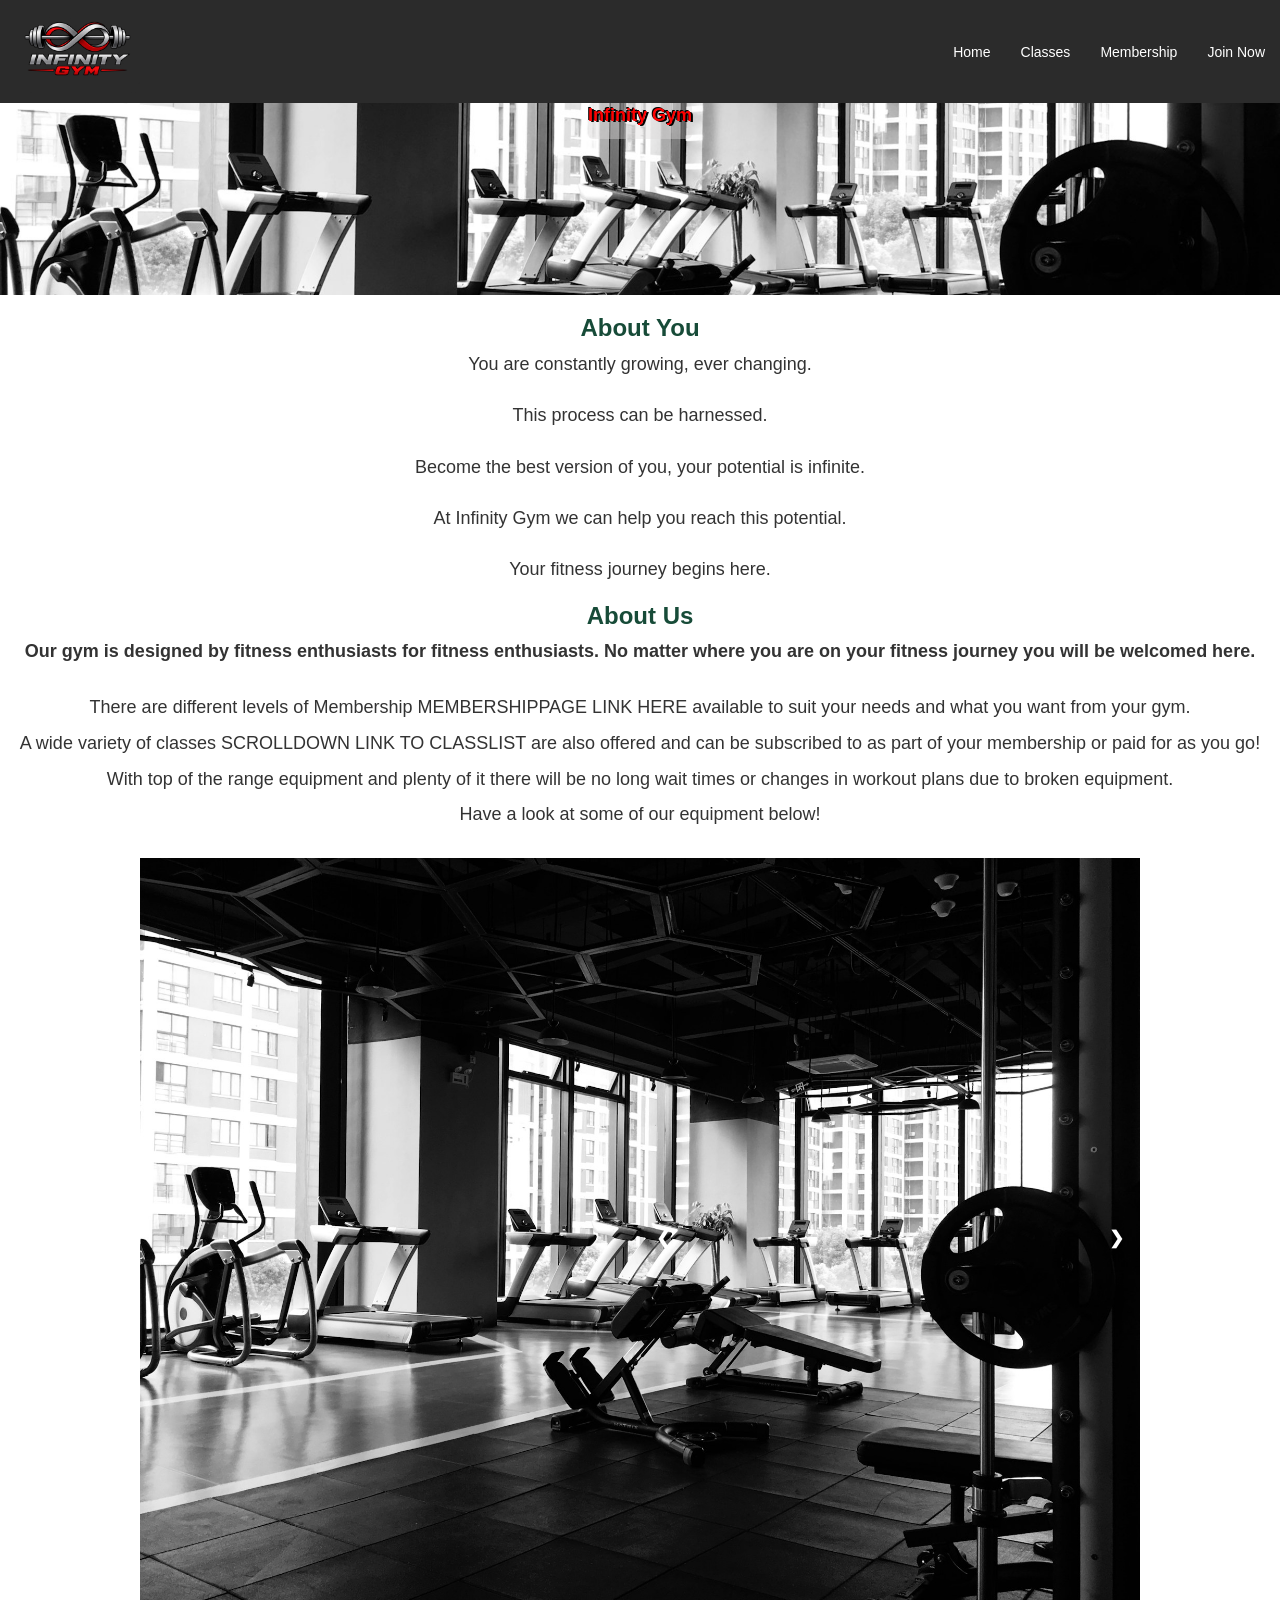
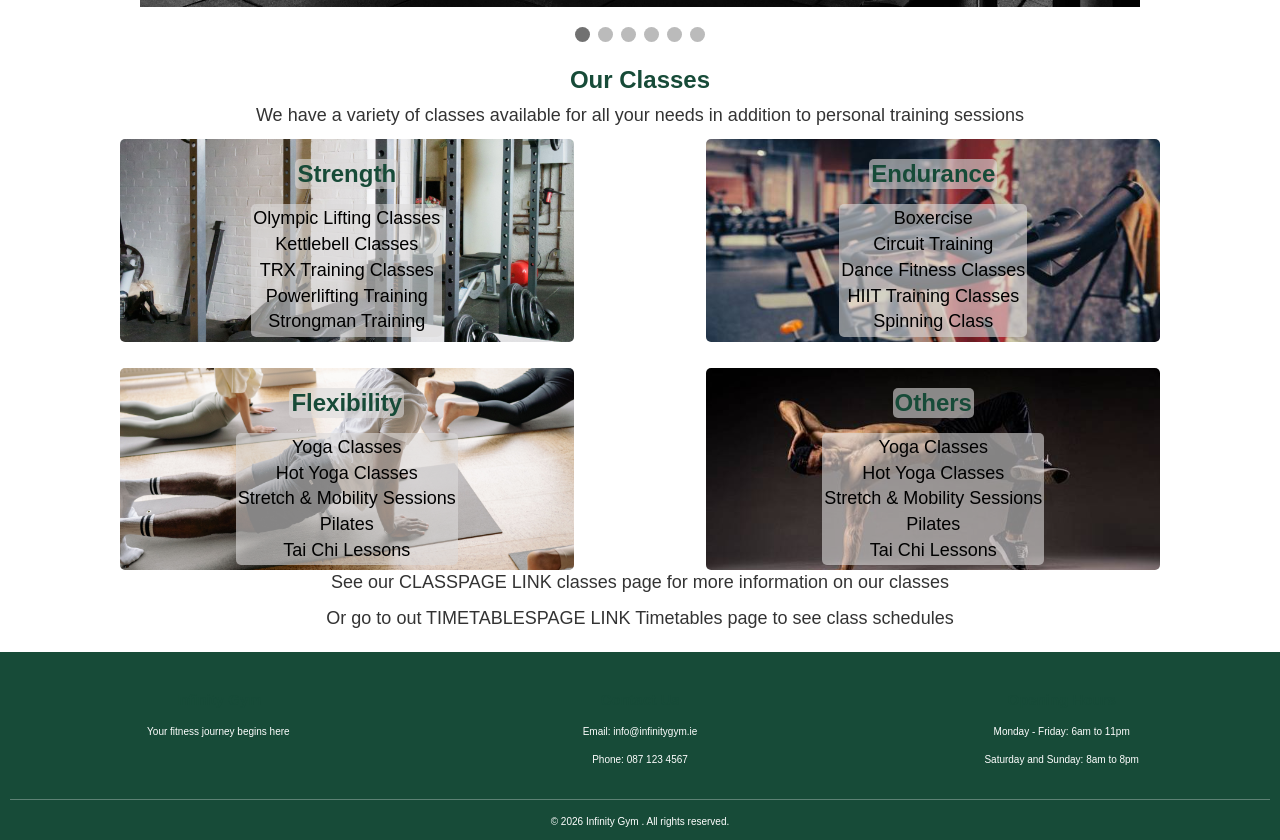
<file: index.html>
<!doctype html>
<html lang="en">
  <head>
    <meta charset="UTF-8" />
    <meta name="viewport" content="width=device-width, initial-scale=1.0" />
    <link
      rel="stylesheet"
      href="https://maxcdn.bootstrapcdn.com/bootstrap/3.4.1/css/bootstrap.min.css"
    />
    <!-- //Disabled for now as it is stopping the image carousel from displaying -->
    <!-- properly. Will troubleshoot -->
    <link rel="stylesheet" href="css/index.css" />
    <link rel="stylesheet" href="css/styles.css" />
    <title>Document</title>
  </head>
  <body>
    <header>
      <a href="index.html">
        <img src="Images/logo.png" alt="Infinity Gym Logo" class="logo" />
        <!-- Logo generated using ChatGPT -->
      </a>
      <nav class="banner">
        <a href="index.html">Home</a>
        <a href="classes.html">Classes</a>
        <a href="memberships.html">Membership</a>
        <a href="booking.html">Join Now</a>
      </nav>
    </header>
    <div id="heroBanner">
      <div id="heroText">
        <p>Infinity Gym</p>
      </div>
    </div>
    <div id="aboutYou">
      <h3>About You</h3>
      <p>
        You are constantly growing, ever changing.
        <br />
        <br />
        This process can be harnessed.
        <br />
        <br />
        Become the best version of you, your potential is infinite.
        <br />
        <br />
        At Infinity Gym we can help you reach this potential. <br />
        <br />
        Your fitness journey begins here.
      </p>
    </div>
    <div id="aboutUs">
      <h3>About Us</h3>
      <p>
        <strong>
          Our gym is designed by fitness enthusiasts for fitness enthusiasts. No
          matter where you are on your fitness journey you will be welcomed
          here.</strong
        >
      </p>
      <br />
      <p>
        There are different levels of Membership MEMBERSHIPPAGE LINK HERE
        available to suit your needs and what you want from your gym.
      </p>
      <p>
        A wide variety of classes SCROLLDOWN LINK TO CLASSLIST are also offered
        and can be subscribed to as part of your membership or paid for as you
        go!
      </p>
      <p>
        With top of the range equipment and plenty of it there will be no long
        wait times or changes in workout plans due to broken equipment.
      </p>
      <p>Have a look at some of our equipment below!</p>
      <br />

      <!-- Slideshow container -->
      <div class="slideshow-container">
        <!-- Full-width images with number and caption text -->
        <div class="mySlides slideFade">
          <!-- <div class="numberText">1 / 6</div> -->
          <img
            src="./Images/gym.jpg"
            alt="A wide shot of a gym floor with equipment"
            style="width: 100%"
          />
          <!-- <div class="text">Caption Text</div> -->
        </div>

        <div class="mySlides slideFade">
          <!-- <div class="numberText">2 / 6</div> -->
          <img
            src="./Images/dumbells.jpg"
            alt="An image of a dumbell rack"
            style="width: 100%"
          />
          <!-- <div class="text">Caption Two</div> -->
        </div>

        <div class="mySlides slideFade">
          <!-- <div class="numberText">3 / 6</div> -->
          <img
            src="./Images/machines1.jpg"
            alt="A variety of gym machine equipment"
            style="width: 100%"
          />
          <!-- <div class="text">Caption Three</div> -->
        </div>

        <div class="mySlides slideFade">
          <!-- <div class="numberText">4 / 6</div> -->
          <img
            src="./Images/machines2.jpg"
            alt="A variety of gym machine equipment"
            style="width: 100%"
          />
          <!-- <div class="text">Caption Three</div> -->
        </div>

        <div class="mySlides slideFade">
          <!-- <div class="numberText">5 / 6</div> -->
          <img
            src="./Images/machines3.jpg"
            alt="A variety of gym machine equipment"
            style="width: 100%"
          />
          <!-- <div class="text">Caption Three</div> -->
        </div>

        <div class="mySlides slideFade">
          <!-- <div class="numberText">6 / 6</div> -->
          <img
            src="./Images/medicineball.jpg"
            alt="A rack of kettlebells and medicine balls"
            style="width: 100%"
          />
          <!-- <div class="text">Caption Three</div> -->
        </div>
        <!-- 
        <div id="mySlides slideFade">
          <div class="numberText">3 / 3</div>
          <img src="./Images/machines1.jpg" style="width: 100%" />
          <div class="text">Caption Three</div>
        </div>  To add more to carousel if needed just copy and paste this template (add more to dots/circles if so)-->

        <!-- Next and previous buttons -->
        <a class="prev" onclick="plusSlides(-1)">&#10094;</a>
        <a class="next" onclick="plusSlides(1)">&#10095;</a>
      </div>
      <br />

      <!-- The dots/circles -->
      <div style="text-align: center">
        <span class="slidesDot" onclick="currentSlide(1)"></span>
        <span class="slidesDot" onclick="currentSlide(2)"></span>
        <span class="slidesDot" onclick="currentSlide(3)"></span>
        <span class="slidesDot" onclick="currentSlide(4)"></span>
        <span class="slidesDot" onclick="currentSlide(5)"></span>
        <span class="slidesDot" onclick="currentSlide(6)"></span>
      </div>
    </div>
    <div id="ourClasses">
      <h3>Our Classes</h3>
      <p>
        We have a variety of classes available for all your needs in addition to
        personal training sessions
      </p>
      <div id="classesList">
        <div class="classListItem" id="strengthList">
          <h3 class="listTitle">Strength</h3>
          <ul>
            <li>Olympic Lifting Classes</li>
            <li>Kettlebell Classes</li>
            <li>TRX Training Classes</li>
            <li>Powerlifting Training</li>
            <li>Strongman Training</li>
          </ul>
        </div>

        <div class="classListItem" id="enduranceList">
          <h3 class="listTitle">Endurance</h3>
          <ul>
            <li>Boxercise</li>
            <li>Circuit Training</li>
            <li>Dance Fitness Classes</li>
            <li>HIIT Training Classes</li>
            <li>Spinning Class</li>
          </ul>
        </div>

        <div class="classListItem" id="flexibilityList">
          <h3 class="listTitle">Flexibility</h3>
          <ul>
            <li>Yoga Classes</li>
            <li>Hot Yoga Classes</li>
            <li>Stretch & Mobility Sessions</li>
            <li>Pilates</li>
            <li>Tai Chi Lessons</li>
          </ul>
        </div>

        <div class="classListItem" id="otherList">
          <h3 class="listTitle">Others</h3>
          <ul>
            <li>Yoga Classes</li>
            <li>Hot Yoga Classes</li>
            <li>Stretch & Mobility Sessions</li>
            <li>Pilates</li>
            <li>Tai Chi Lessons</li>
          </ul>
        </div>
      </div>
      <p>
        See our CLASSPAGE LINK classes page for more information on our classes
      </p>
      <p>
        Or go to out TIMETABLESPAGE LINK Timetables page to see class schedules
      </p>
    </div>
    <footer class="gym-footer">
      <div class="footer-content">
        <div class="footer-section">
          <h3>Infinity Gym</h3>
          <p>Your fitness journey begins here</p>
        </div>
        <div class="footer-section">
          <h3>Contact Us</h3>
          <p>Email: info@infinitygym.ie</p>
          <p>Phone: 087 123 4567</p>
        </div>
        <div class="footer-section">
          <h3>Opening Hours</h3>
          <p>Monday - Friday: 6am to 11pm</p>
          <p>Saturday and Sunday: 8am to 8pm</p>
        </div>
      </div>
      <div class="footer-bottom">
        <!-- code reference: https://www.w3schools.com/html/html_entities.asp -->
        <p>&copy; 2026 Infinity Gym . All rights reserved.</p>
      </div>
    </footer>
    <script src="js/index.js"></script>
  </body>
</html>
</file>
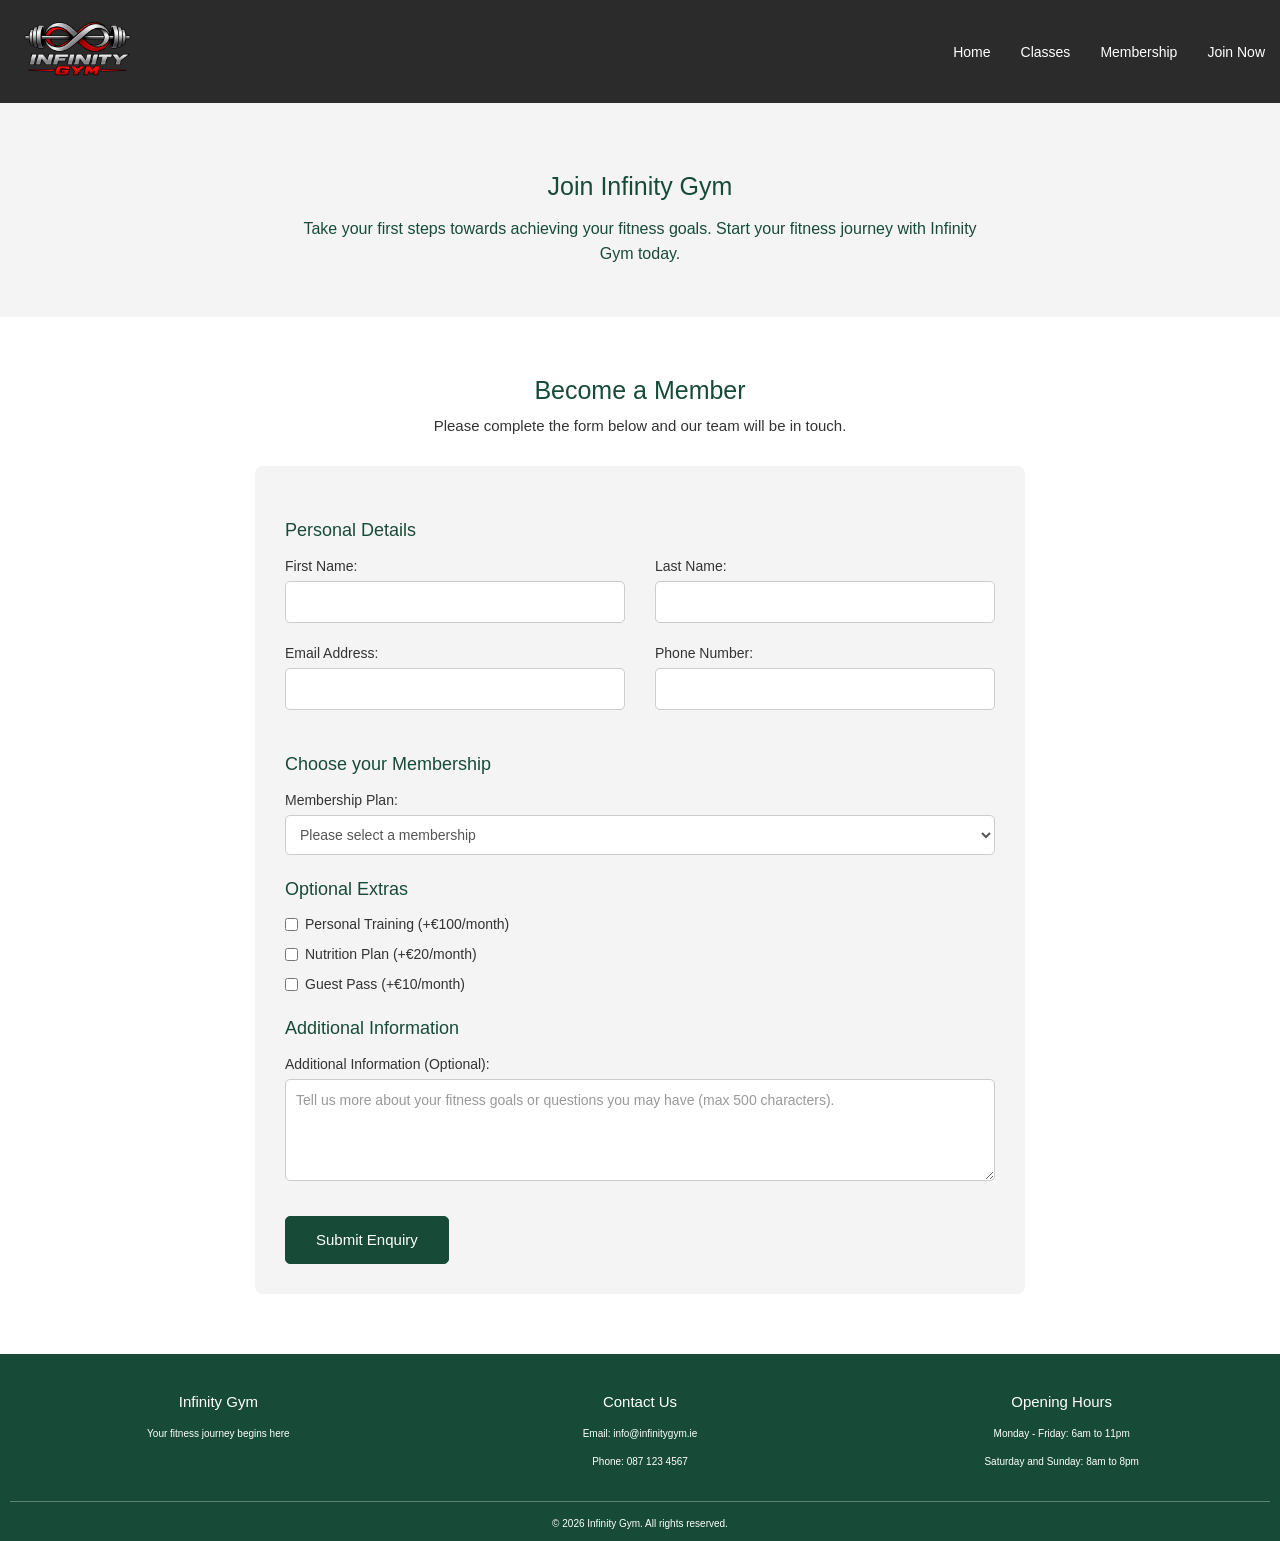
<file: booking.html>
<!DOCTYPE html>
<html lang="en">
	<head>
		<meta charset="UTF-8">
		<meta name="viewport" content="width=device-width,initial-scale=1.0">
		<meta name="description" content="Join Infinity Gym today. Contact Infinity Gym, enquire about memberships, choose optional extras, and submit your enquiry. We're waiting to hear from you.">
		<title>Join Infinity Gym</title>
		<link rel="stylesheet" href="https://maxcdn.bootstrapcdn.com/bootstrap/3.4.1/css/bootstrap.min.css"/>
		<link rel="stylesheet" href="css/styles.css"/>
		<link rel="stylesheet" href="css/booking.css"/>
		<script src="js/booking.js" defer></script>
	</head>
	<body>
		<header>
			<a href="index.html">
				<img src="Images/logo.png" alt="Infinity Gym Logo" class="logo"/> <!-- Logo generated using ChatGPT -->
			</a>
			<nav class="banner">
				<a href="index.html">Home</a>
				<a href="classes.html">Classes</a>
				<a href="memberships.html">Membership</a>
				<a href="booking.html">Join Now</a>
			</nav>
		</header>
		<main>
			<section class="intro">
				<h1>Join Infinity Gym</h1>
				<p>Take your first steps towards achieving your fitness goals. Start your fitness journey with Infinity Gym today.</p>
			</section>
			<section class="join-form">
				<div class="container">
					<h2>Become a Member</h2>
					<p class="form-intro">Please complete the form below and our team will be in touch.</p>
					<form id="joinForm" novalidate>
						<h3>Personal Details</h3>
						<div class="row">  <!-- code reference: https://www.w3schools.com/bootstrap/bootstrap_grid_system.asp -->
							<div class="col-xs-12 col-sm-6"> <!-- code reference: https://www.w3schools.com/bootstrap/bootstrap_grid_system.asp -->
								<div class="form-group">
									<label for="firstName">First Name:</label>
									<input type="text" class="form-control" id="firstName" name="firstName" minlength="2" maxlength="30" required> <!-- code reference: https://www.w3schools.com/bootstrap/bootstrap_forms.asp -->
									<p id="firstNameError" class="error"></p>
								</div>
							</div>
							<div class="col-xs-12 col-sm-6">
								<div class="form-group">
									<label for="lastName">Last Name:</label>
									<input type="text" class="form-control" id="lastName" name="lastName" minlength="2" maxlength="30" required>
									<p id="lastNameError" class="error"></p>
								</div>
							</div>
							<div class="col-xs-12 col-sm-6">
								<div class="form-group">
									<label for="email">Email Address:</label>
									<input type="email" class="form-control" id="email" name="email" minlength="6" maxlength="100" required>
									<p id="emailError" class="error"></p>
								</div>
							</div>
							<div class="col-xs-12 col-sm-6">
								<div class="form-group">
									<label for="phone">Phone Number:</label>
									<input type="tel" class="form-control" id="phone" name="phone" minlength="7" maxlength="20" required>
									<p id="phoneError" class="error"></p>
								</div>
							</div>
						</div>
						<h3>Choose your Membership</h3>
						<div class="form-group">
							<label for="membership">Membership Plan:</label>
							<select class="form-control" id="membership" name="membership" required>
								<option value="">Please select a membership</option>
								<option value="Basic">Basic - €35/month</option>
								<option value="Premium">Premium - €50/month</option>
								<option value="Pro">Pro - €75/month</option>
							</select>
							<p id="membershipError" class="error"></p>
						</div>
						<h3>Optional Extras</h3>
						<div class="checkbox">
							<label>
								<input type="checkbox" name="extras" value="Personal Training">
								Personal Training (+€100/month)
							</label>
						</div>
						<div class="checkbox">
							<label>
								<input type="checkbox" name="extras" value="Nutrition Plan">
								Nutrition Plan (+€20/month)
							</label>
						</div>
						<div class="checkbox">
							<label>
								<input type="checkbox" name="extras" value="Guest Pass">
								Guest Pass (+€10/month)
							</label>
						</div>	
						<h3>Additional Information</h3>
						<div class="form-group">
							<label for="message">Additional Information (Optional):</label>
							<textarea class="form-control" id="message" name="message" rows="4" placeholder="Tell us more about your fitness goals or questions you may have (max 500 characters)."></textarea>
							<p id="messageError" class="error"></p>
						</div>
						<p id="result"></p>
						<button type="submit" class="btn btn-success">Submit Enquiry</button> <!-- code reference: https://www.w3schools.com/bootstrap/bootstrap_buttons.asp -->
					</form>
				</div>
			</section>
		</main>
		<footer class="gym-footer">
			<div class="footer-content">
				<div class="footer-section">
					<h3>Infinity Gym</h3>
					<p>Your fitness journey begins here</p>
				</div>
				<div class="footer-section">
					<h3>Contact Us</h3>
					<p>Email: info@infinitygym.ie</p>
					<p>Phone: 087 123 4567</p>
				</div>
				<div class="footer-section">
					<h3>Opening Hours</h3>
					<p>Monday - Friday: 6am to 11pm</p>
					<p>Saturday and Sunday: 8am to 8pm</p>
				</div>
			</div>
			<div class="footer-bottom">
				<p>&copy; 2026 Infinity Gym. All rights reserved.</p> <!-- code reference: https://www.w3schools.com/html/html_entities.asp -->
			</div>
		</footer>
	</body>
</html>
</file>
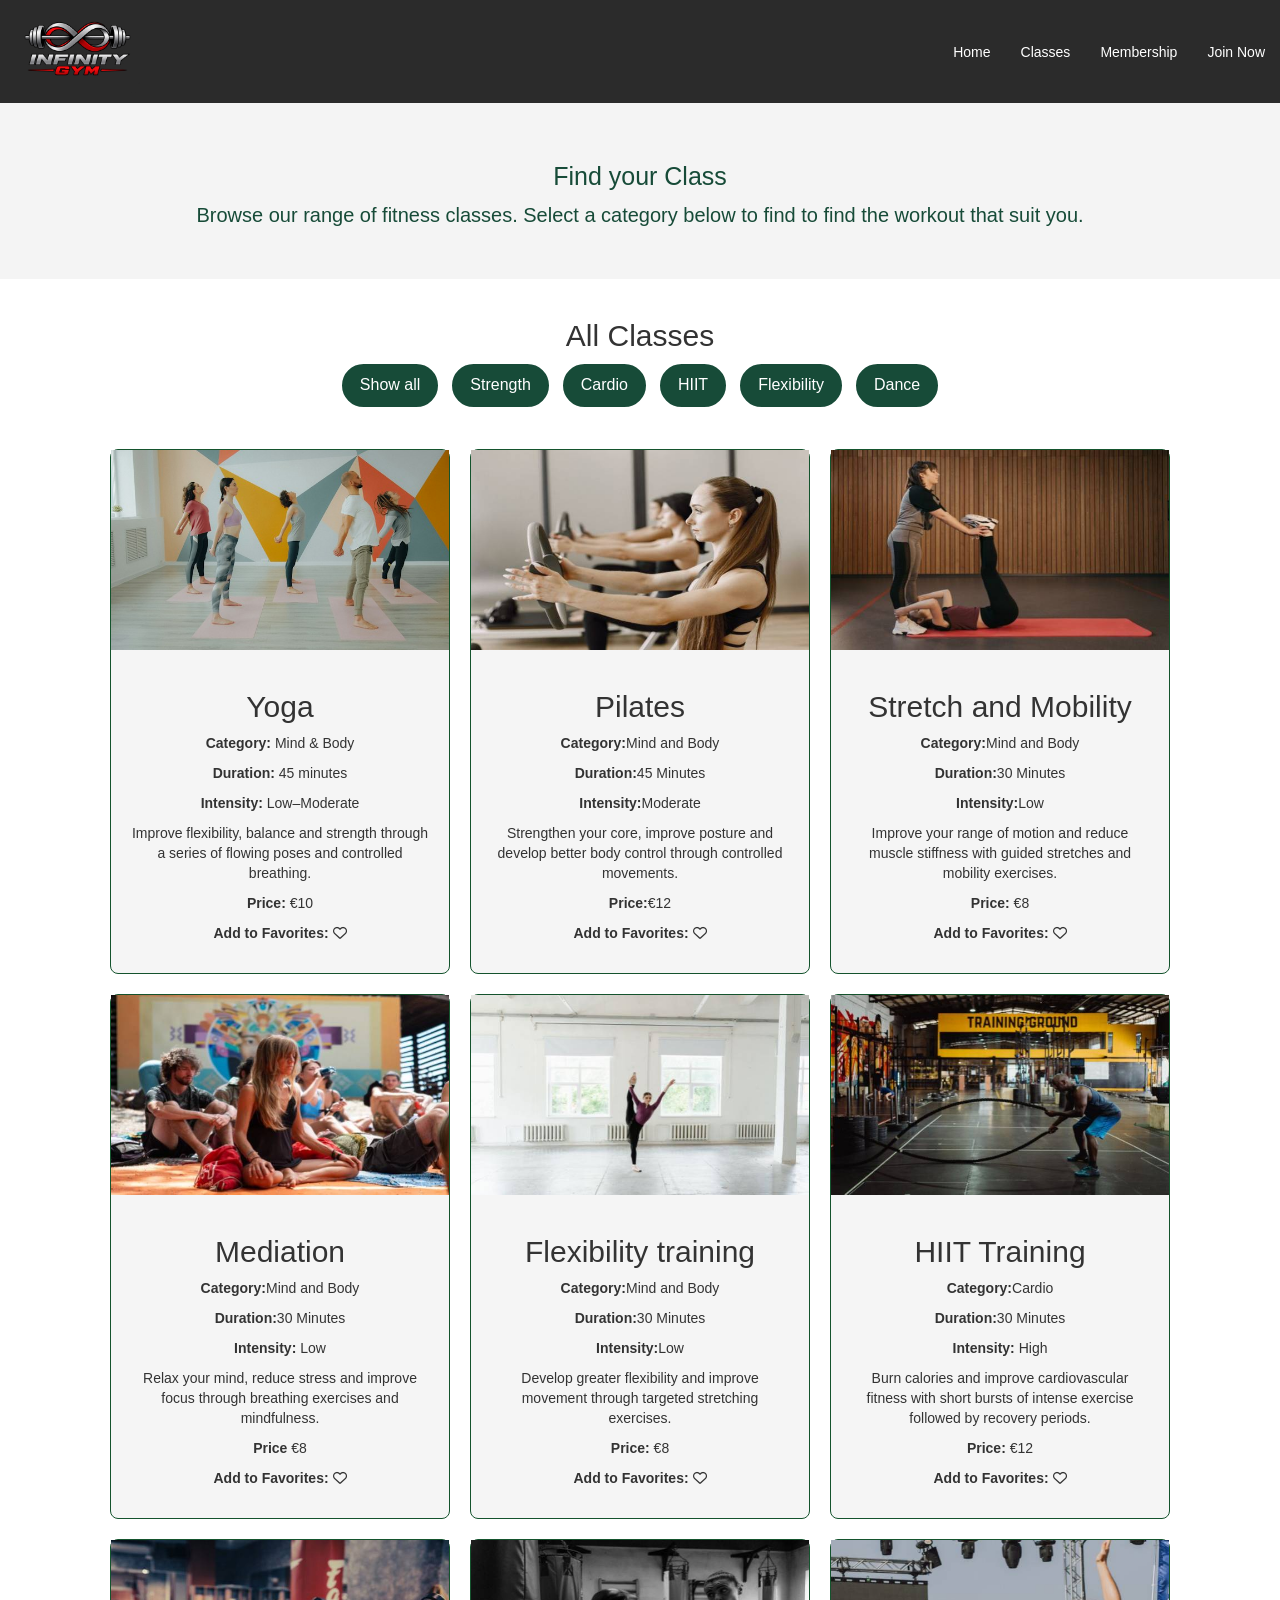
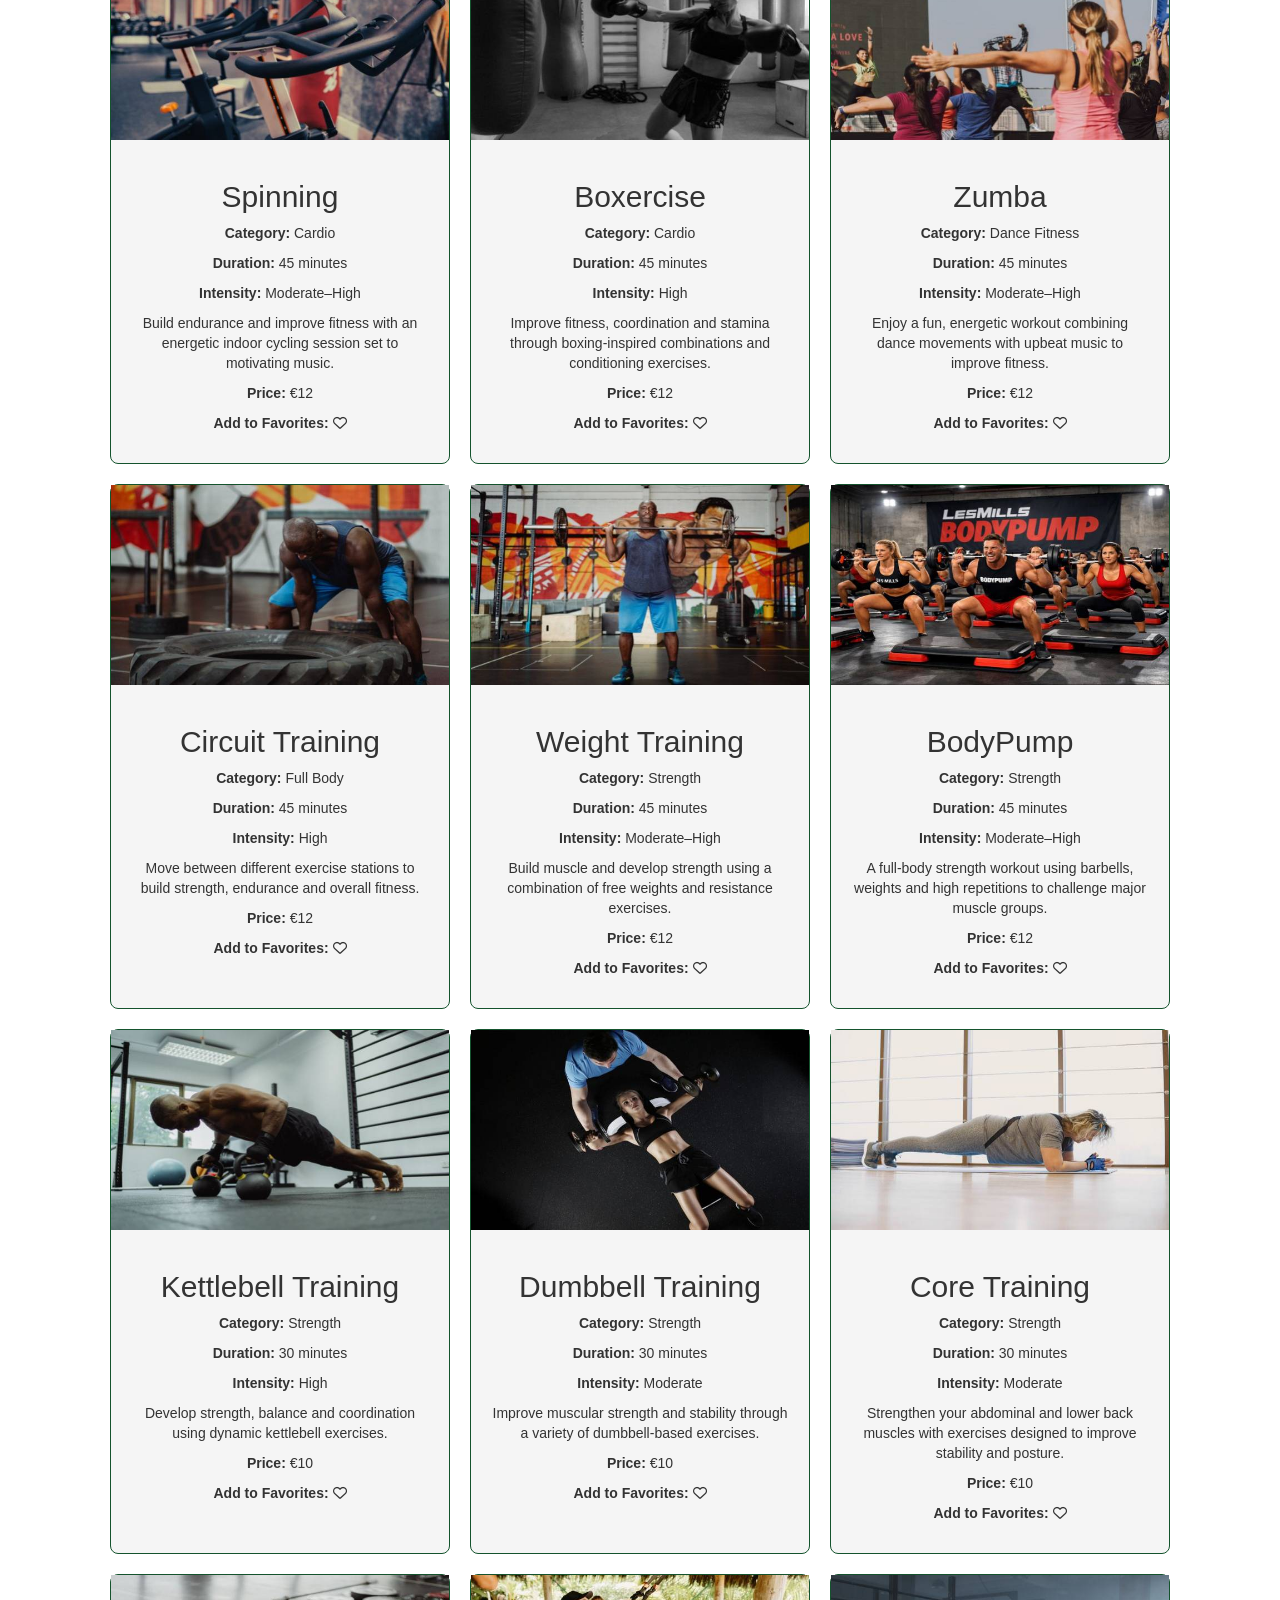
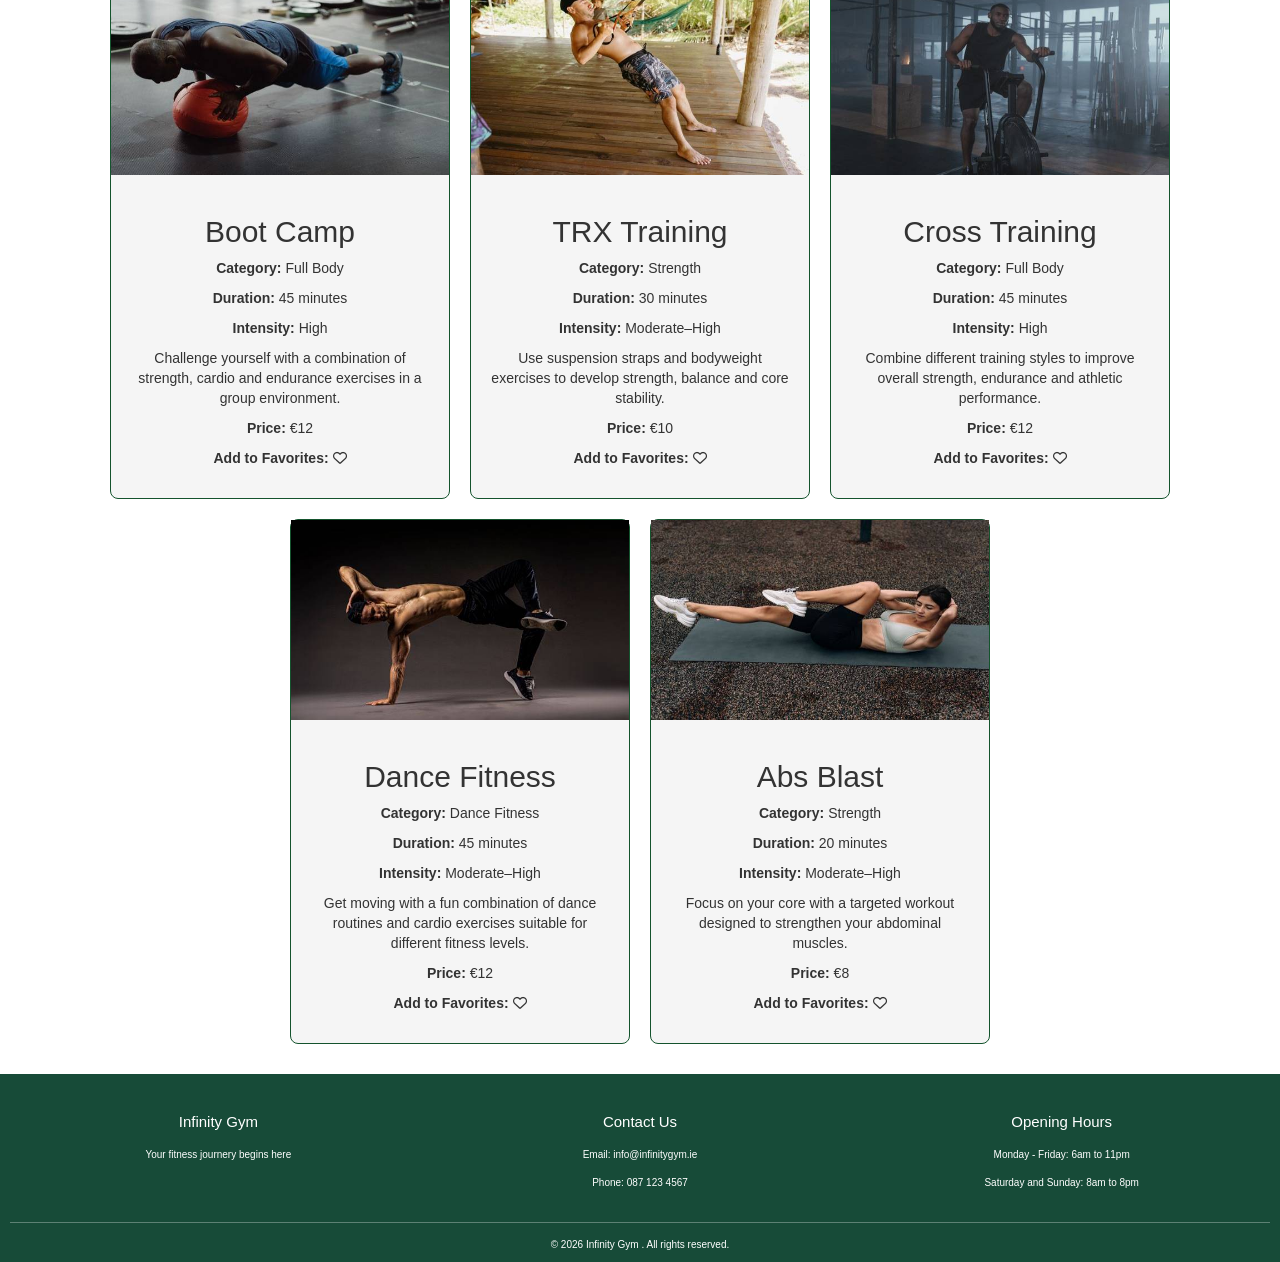
<file: classes.html>
<!doctype html>
<html lang="en">
  <head>
    <meta charset="UTF-8" />
    <meta name="viewport" content="width=device-width, initial-scale=1.0" />
    <link
      rel="stylesheet"
      href="https://maxcdn.bootstrapcdn.com/bootstrap/3.4.1/css/bootstrap.min.css"
    />
    <link
      rel="stylesheet"
      href="https://cdnjs.cloudflare.com/ajax/libs/font-awesome/6.7.2/css/all.min.css"
    />
    <link rel="stylesheet" href="css/classes.css" />
    <link rel="stylesheet" href="css/styles.css" />
    <title>Document</title>
  </head>
  <body>
    <header>
      <a href="index.html">
        <img src="Images/logo.png" alt="Infinity Gym Logo" class="logo" />
        <!-- Logo generated using ChatGPT -->
      </a>
      <nav class="banner">
        <a href="index.html">Home</a>
        <a href="classes.html">Classes</a>
        <a href="memberships.html">Membership</a>
        <a href="booking.html">Join Now</a>
      </nav>
    </header>
    <section class="intro-section">
      <h1>Find your Class</h1>
      <p>
        Browse our range of fitness classes. Select a category below to find to
        find the workout that suit you.
      </p>
    </section>

    <section class="filter-section">
      <h2>All Classes</h2>
      <div id="button-containers">
        <button class="filter-btn" type="button">Show all</button>
        <button class="filter-btn" data-filter="Strength" type="button">
          Strength
        </button>
        <button class="filter-btn" data-filter="Cardio" type="button">
          Cardio
        </button>
        <button class="filter-btn" data-filter="HIIT" type="button">
          HIIT
        </button>
        <button class="filter-btn" data-filter="Flexibility" type="button">
          Flexibility
        </button>
        <button class="filter-btn" data-filter="Dance" type="button">
          Dance
        </button>
      </div>
    </section>

    <div class="outer-container">
      <div class="cards" data-category="Flexibility">
        <div class="card-images">
          <img
            src="Images/yoga-class.jpg"
            alt="People participating in a yoga Class"
          />
        </div>
        <div class="card-content">
          <h2>Yoga</h2>
          <p><strong>Category:</strong> Mind & Body</p>
          <p><strong>Duration:</strong> 45 minutes</p>
          <p><strong>Intensity:</strong> Low–Moderate</p>
          <p>
            Improve flexibility, balance and strength through a series of
            flowing poses and controlled breathing.
          </p>
          <p><strong>Price:</strong> €10</p>
          <p>
            <strong>Add to Favorites:</strong>
            <i class="fa-regular fa-heart favourite-icon"></i>
          </p>
        </div>
      </div>

      <div class="cards" data-category="Flexibility">
        <div class="card-images">
          <img src="Images/pilates.jpg" alt="A Pilates Class" />
        </div>
        <div class="card-content">
          <h2>Pilates</h2>
          <p><strong>Category:</strong>Mind and Body</p>
          <p><strong>Duration:</strong>45 Minutes</p>
          <p><strong>Intensity:</strong>Moderate</p>
          <p>
            Strengthen your core, improve posture and develop better body
            control through controlled movements.
          </p>
          <p><strong>Price:</strong>€12</p>
          <p>
            <strong>Add to Favorites:</strong>
            <i class="fa-regular fa-heart favourite-icon"></i>
          </p>
        </div>
      </div>

      <div class="cards" data-category="Flexibility">
        <div class="card-images">
          <img
            src="Images/stretchandmobility.jpg"
            alt="Two people doing stretching exercises"
          />
        </div>
        <div class="card-content">
          <h2>Stretch and Mobility</h2>
          <p><strong>Category:</strong>Mind and Body</p>
          <p><strong>Duration:</strong>30 Minutes</p>
          <p><strong>Intensity:</strong>Low</p>
          <p>
            Improve your range of motion and reduce muscle stiffness with guided
            stretches and mobility exercises.
          </p>
          <p><strong>Price:</strong> €8</p>
          <p>
            <strong>Add to Favorites:</strong>
            <i class="fa-regular fa-heart favourite-icon"></i>
          </p>
        </div>
      </div>

      <div class="cards" data-category="Flexibility">
        <div class="card-images">
          <img src="Images/mediation.jpg" alt="People mediating in a group" />
        </div>
        <div class="card-content">
          <h2>Mediation</h2>
          <p><strong>Category:</strong>Mind and Body</p>
          <p><strong>Duration:</strong>30 Minutes</p>
          <p><strong>Intensity:</strong> Low</p>
          <p>
            Relax your mind, reduce stress and improve focus through breathing
            exercises and mindfulness.
          </p>
          <p><strong>Price</strong> €8</p>
          <p>
            <strong>Add to Favorites:</strong>
            <i class="fa-regular fa-heart favourite-icon"></i>
          </p>
        </div>
      </div>

      <div class="cards" data-category="Flexibility">
        <div class="card-images">
          <img
            src="Images/flexibility.jpg"
            alt="A person stretching their leg over their head"
          />
        </div>
        <div class="card-content">
          <h2>Flexibility training</h2>
          <p><strong>Category:</strong>Mind and Body</p>
          <p><strong>Duration:</strong>30 Minutes</p>
          <p><strong>Intensity:</strong>Low</p>
          <p>
            Develop greater flexibility and improve movement through targeted
            stretching exercises.
          </p>
          <p><strong>Price:</strong> €8</p>
          <p>
            <strong>Add to Favorites:</strong>
            <i class="fa-regular fa-heart favourite-icon"></i>
          </p>
        </div>
      </div>

      <div class="cards" data-category="HIIT">
        <div class="card-images">
          <img
            src="Images/HIIT_training.jpg"
            alt="A man training with battle ropes"
          />
        </div>
        <div class="card-content">
          <h2>HIIT Training</h2>
          <p><strong>Category:</strong>Cardio</p>
          <p><strong>Duration:</strong>30 Minutes</p>
          <p><strong>Intensity:</strong> High</p>
          <p>
            Burn calories and improve cardiovascular fitness with short bursts
            of intense exercise followed by recovery periods.
          </p>
          <p><strong>Price:</strong> €12</p>
          <p>
            <strong>Add to Favorites:</strong>
            <i class="fa-regular fa-heart favourite-icon"></i>
          </p>
        </div>
      </div>

      <div class="cards" data-category="Cardio">
        <div class="card-images">
          <img
            src="Images/spinningclass.jpg"
            alt="Spinning bikes with gym equipment in background"
          />
        </div>
        <div class="card-content">
          <h2>Spinning</h2>
          <p><strong>Category:</strong> Cardio</p>
          <p><strong>Duration:</strong> 45 minutes</p>
          <p><strong>Intensity:</strong> Moderate–High</p>
          <p>
            Build endurance and improve fitness with an energetic indoor cycling
            session set to motivating music.
          </p>
          <p><strong>Price:</strong> €12</p>
          <p>
            <strong>Add to Favorites:</strong>
            <i class="fa-regular fa-heart favourite-icon"></i>
          </p>
        </div>
      </div>

      <div class="cards" data-category="Cardio">
        <div class="card-images">
          <img
            src="Images/boxercise (1).jpg"
            alt="A person training with a punching bag"
          />
        </div>
        <div class="card-content">
          <h2>Boxercise</h2>
          <p><strong>Category:</strong> Cardio</p>
          <p><strong>Duration:</strong> 45 minutes</p>
          <p><strong>Intensity:</strong> High</p>
          <p>
            Improve fitness, coordination and stamina through boxing-inspired
            combinations and conditioning exercises.
          </p>
          <p><strong>Price:</strong> €12</p>
          <p>
            <strong>Add to Favorites:</strong>
            <i class="fa-regular fa-heart favourite-icon"></i>
          </p>
        </div>
      </div>

      <div class="cards" data-category="Dance">
        <div class="card-images">
          <img
            src="Images/zumba.jpg"
            alt="People participating in a dance fitness class"
          />
        </div>
        <div class="card-content">
          <h2>Zumba</h2>
          <p><strong>Category:</strong> Dance Fitness</p>
          <p><strong>Duration:</strong> 45 minutes</p>
          <p><strong>Intensity:</strong> Moderate–High</p>
          <p>
            Enjoy a fun, energetic workout combining dance movements with upbeat
            music to improve fitness.
          </p>
          <p><strong>Price:</strong> €12</p>
          <p>
            <strong>Add to Favorites:</strong>
            <i class="fa-regular fa-heart favourite-icon"></i>
          </p>
        </div>
      </div>

      <div class="cards" data-category="HIIT">
        <div class="card-images">
          <img
            src="Images/circuittraining.jpg"
            alt="A man performing a tyre flip exercise"
          />
        </div>
        <div class="card-content">
          <h2>Circuit Training</h2>
          <p><strong>Category:</strong> Full Body</p>
          <p><strong>Duration:</strong> 45 minutes</p>
          <p><strong>Intensity:</strong> High</p>
          <p>
            Move between different exercise stations to build strength,
            endurance and overall fitness.
          </p>
          <p><strong>Price:</strong> €12</p>
          <p>
            <strong>Add to Favorites:</strong>
            <i class="fa-regular fa-heart favourite-icon"></i>
          </p>
        </div>
      </div>

      <div class="cards" data-category="Strength">
        <div class="card-images">
          <img src="Images/weighttraining.jpg" alt="A man holding a barbell" />
        </div>
        <div class="card-content">
          <h2>Weight Training</h2>
          <p><strong>Category:</strong> Strength</p>
          <p><strong>Duration:</strong> 45 minutes</p>
          <p><strong>Intensity:</strong> Moderate–High</p>
          <p>
            Build muscle and develop strength using a combination of free
            weights and resistance exercises.
          </p>
          <p><strong>Price:</strong> €12</p>
          <p>
            <strong>Add to Favorites:</strong>
            <i class="fa-regular fa-heart favourite-icon"></i>
          </p>
        </div>
      </div>

      <div class="cards" data-category="Strength">
        <div class="card-images">
          <img
            src="Images/bodypump.jpg"
            alt="People taking part in a group strength class"
          />
        </div>
        <div class="card-content">
          <h2>BodyPump</h2>
          <p><strong>Category:</strong> Strength</p>
          <p><strong>Duration:</strong> 45 minutes</p>
          <p><strong>Intensity:</strong> Moderate–High</p>
          <p>
            A full-body strength workout using barbells, weights and high
            repetitions to challenge major muscle groups.
          </p>
          <p><strong>Price:</strong> €12</p>
          <p>
            <strong>Add to Favorites:</strong>
            <i class="fa-regular fa-heart favourite-icon"></i>
          </p>
        </div>
      </div>

      <div class="cards" data-category="Strength">
        <div class="card-images">
          <img
            src="Images/kettlebelltraining.jpg"
            alt="A man performing a kettlebell workout"
          />
        </div>
        <div class="card-content">
          <h2>Kettlebell Training</h2>
          <p><strong>Category:</strong> Strength</p>
          <p><strong>Duration:</strong> 30 minutes</p>
          <p><strong>Intensity:</strong> High</p>
          <p>
            Develop strength, balance and coordination using dynamic kettlebell
            exercises.
          </p>
          <p><strong>Price:</strong> €10</p>
          <p>
            <strong>Add to Favorites:</strong>
            <i class="fa-regular fa-heart favourite-icon"></i>
          </p>
        </div>
      </div>

      <div class="cards" data-category="Strength">
        <div class="card-images">
          <img
            src="Images/dumbellss.jpg"
            alt="A woman performing dumbell exercises with a trainer"
          />
        </div>
        <div class="card-content">
          <h2>Dumbbell Training</h2>
          <p><strong>Category:</strong> Strength</p>
          <p><strong>Duration:</strong> 30 minutes</p>
          <p><strong>Intensity:</strong> Moderate</p>
          <p>
            Improve muscular strength and stability through a variety of
            dumbbell-based exercises.
          </p>
          <p><strong>Price:</strong> €10</p>
          <p>
            <strong>Add to Favorites:</strong>
            <i class="fa-regular fa-heart favourite-icon"></i>
          </p>
        </div>
      </div>

      <div class="cards" data-category="Strength">
        <div class="card-images">
          <img
            src="Images/core.jpg"
            alt="A person performing a plank exercise"
          />
        </div>
        <div class="card-content">
          <h2>Core Training</h2>
          <p><strong>Category:</strong> Strength</p>
          <p><strong>Duration:</strong> 30 minutes</p>
          <p><strong>Intensity:</strong> Moderate</p>
          <p>
            Strengthen your abdominal and lower back muscles with exercises
            designed to improve stability and posture.
          </p>
          <p><strong>Price:</strong> €10</p>
          <p>
            <strong>Add to Favorites:</strong>
            <i class="fa-regular fa-heart favourite-icon"></i>
          </p>
        </div>
      </div>

      <div class="cards" data-category="HIIT">
        <div class="card-images">
          <img
            src="Images/bootcamp.jpg"
            alt="A man performing exercise with a medicine ball"
          />
        </div>
        <div class="card-content">
          <h2>Boot Camp</h2>
          <p><strong>Category:</strong> Full Body</p>
          <p><strong>Duration:</strong> 45 minutes</p>
          <p><strong>Intensity:</strong> High</p>
          <p>
            Challenge yourself with a combination of strength, cardio and
            endurance exercises in a group environment.
          </p>
          <p><strong>Price:</strong> €12</p>
          <p>
            <strong>Add to Favorites:</strong>
            <i class="fa-regular fa-heart favourite-icon"></i>
          </p>
        </div>
      </div>

      <div class="cards" data-category="Strength">
        <div class="card-images">
          <img
            src="Images/trxtraining.jpg"
            alt="A man performing body rows using TRX straps"
          />
        </div>
        <div class="card-content">
          <h2>TRX Training</h2>
          <p><strong>Category:</strong> Strength</p>
          <p><strong>Duration:</strong> 30 minutes</p>
          <p><strong>Intensity:</strong> Moderate–High</p>
          <p>
            Use suspension straps and bodyweight exercises to develop strength,
            balance and core stability.
          </p>
          <p><strong>Price:</strong> €10</p>
          <p>
            <strong>Add to Favorites:</strong>
            <i class="fa-regular fa-heart favourite-icon"></i>
          </p>
        </div>
      </div>

      <div class="cards" data-category="HIIT">
        <div class="card-images">
          <img
            src="Images/crosstraining.jpg"
            alt="A man performing exercise on a stationary bike"
          />
        </div>
        <div class="card-content">
          <h2>Cross Training</h2>
          <p><strong>Category:</strong> Full Body</p>
          <p><strong>Duration:</strong> 45 minutes</p>
          <p><strong>Intensity:</strong> High</p>
          <p>
            Combine different training styles to improve overall strength,
            endurance and athletic performance.
          </p>
          <p><strong>Price:</strong> €12</p>
          <p>
            <strong>Add to Favorites:</strong>
            <i class="fa-regular fa-heart favourite-icon"></i>
          </p>
        </div>
      </div>
      <div class="cards" data-category="Dance">
        <div class="card-images">
          <img
            src="Images/DANCEFITNESS.jpg"
            alt="A man performing a breakdancing pose"
          />
        </div>
        <div class="card-content">
          <h2>Dance Fitness</h2>
          <p><strong>Category:</strong> Dance Fitness</p>
          <p><strong>Duration:</strong> 45 minutes</p>
          <p><strong>Intensity:</strong> Moderate–High</p>
          <p>
            Get moving with a fun combination of dance routines and cardio
            exercises suitable for different fitness levels.
          </p>
          <p><strong>Price:</strong> €12</p>
          <p>
            <strong>Add to Favorites:</strong>
            <i class="fa-regular fa-heart favourite-icon"></i>
          </p>
        </div>
      </div>
      <div class="cards" data-category="Strength">
        <div class="card-images">
          <img
            src="Images/abstraining.jpg"
            alt="A woman performing bicycle crunches"
          />
        </div>
        <div class="card-content">
          <h2>Abs Blast</h2>
          <p><strong>Category:</strong> Strength</p>
          <p><strong>Duration:</strong> 20 minutes</p>
          <p><strong>Intensity:</strong> Moderate–High</p>
          <p>
            Focus on your core with a targeted workout designed to strengthen
            your abdominal muscles.
          </p>
          <p><strong>Price:</strong> €8</p>
          <p>
            <strong>Add to Favorites:</strong>
            <i class="fa-regular fa-heart favourite-icon"></i>
          </p>
        </div>
      </div>
    </div>

    <footer class="gym-footer">
      <div class="footer-content">
        <div class="footer-section">
          <h3>Infinity Gym</h3>
          <p>Your fitness journery begins here</p>
        </div>
        <div class="footer-section">
          <h3>Contact Us</h3>
          <p>Email: info@infinitygym.ie</p>
          <p>Phone: 087 123 4567</p>
        </div>
        <div class="footer-section">
          <h3>Opening Hours</h3>
          <p>Monday - Friday: 6am to 11pm</p>
          <p>Saturday and Sunday: 8am to 8pm</p>
        </div>
      </div>
      <div class="footer-bottom">
        <!-- code reference: https://www.w3schools.com/html/html_entities.asp -->
        <p>&copy; 2026 Infinity Gym . All rights reserved.</p>
      </div>
    </footer>
    <script src="js/classes.js"></script>
  </body>
</html>
</file>
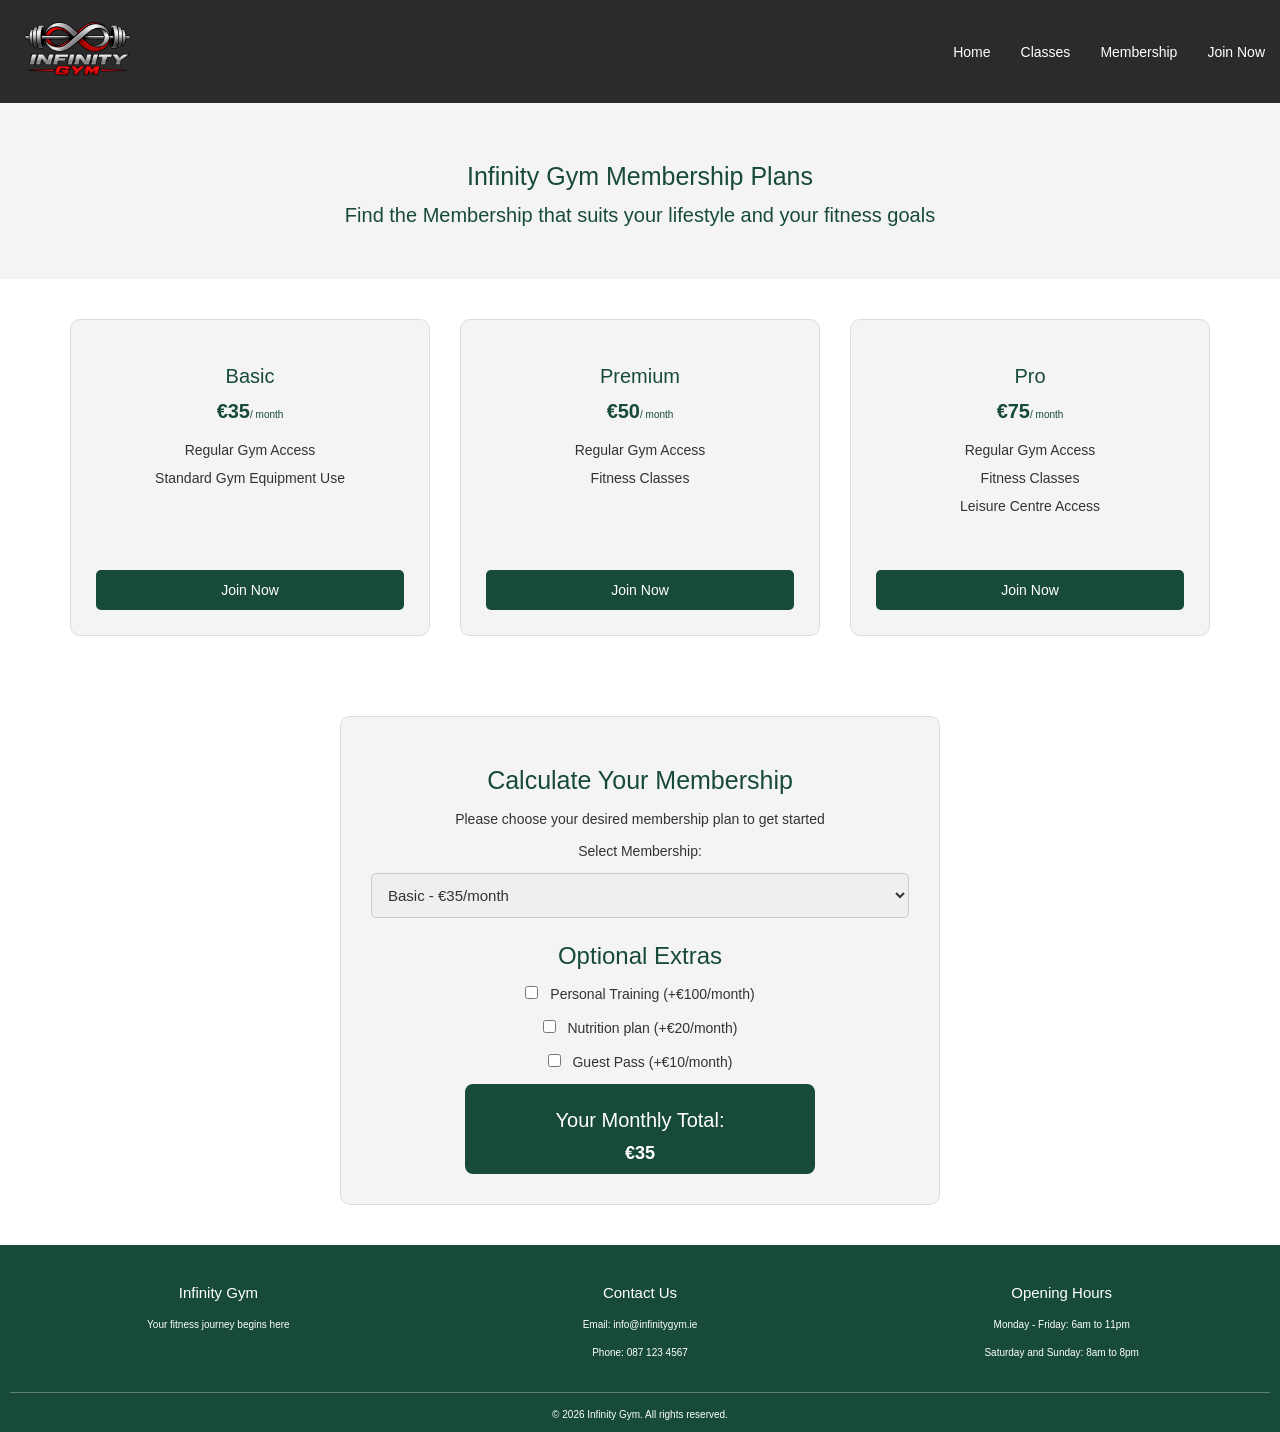
<file: memberships.html>
<!DOCTYPE html>
<html lang="en">
	<head>
		<meta charset="UTF-8">
		<meta name="viewport" content="width=device-width,initial-scale=1.0">
		<meta name="description" content="Explore Infinity Gym membership plans and find the membership that is right for you.">
		<title>Infinity Gym Membership Plans</title>
		<link rel="stylesheet" href="https://maxcdn.bootstrapcdn.com/bootstrap/3.4.1/css/bootstrap.min.css"/>
		<link rel="stylesheet" href="css/styles.css"/>
		<link rel="stylesheet" href="css/memberships.css"/>
		<script src="js/memberships.js" defer></script>
	</head>
	<body>
		<header>
			<a href="index.html">
				<img src="Images/logo.png" alt="Infinity Gym Logo" class="logo"/> <!-- Logo generated using ChatGPT -->
			</a>
			<nav class="banner">
				<a href="index.html">Home</a>
				<a href="classes.html">Classes</a>
				<a href="memberships.html">Membership</a>
				<a href="booking.html">Join Now</a>
			</nav>
		</header>
		<main>
			<section class="intro">
				 <h1>Infinity Gym Membership Plans</h1>
				 <p>Find the Membership that suits your lifestyle and your fitness goals</p>
			</section>
			<section class="container membership-plans">
				<div class="row">
					<div class="col-xs-12 col-sm-6 col-md-4">
						<div class="membership-card">
							<h2>Basic</h2>
							<p class="cost">€35<span>/ month</span></p>
							<ul>
								<li>Regular Gym Access</li>
								<li>Standard Gym Equipment Use</li>
							</ul>
							<a href="booking.html">Join Now</a>
						</div>
					</div>
					<div class="col-xs-12 col-sm-6 col-md-4">
						<div class="membership-card">
							<h2>Premium</h2>
							<p class="cost">€50<span>/ month</span></p>
							<ul>
								<li>Regular Gym Access</li>
								<li>Fitness Classes</li>
							</ul>
							<a href="booking.html">Join Now</a>
						</div>
					</div>
					<div class="col-xs-12 col-sm-6 col-md-4">
						<div class="membership-card">
							<h2>Pro</h2>
							<p class="cost">€75<span>/ month</span></p>
							<ul>
								<li>Regular Gym Access</li>
								<li>Fitness Classes</li>
								<li>Leisure Centre Access</li>
							</ul>
							<a href="booking.html">Join Now</a>
						</div>
					</div>
				</div>	
			</section>
			<section class="membership-calculator">
				<h2>Calculate Your Membership</h2>
				<p>Please choose your desired membership plan to get started</p>
				<label for="membership">Select Membership: </label> <!-- code reference: https://www.w3schools.com/tags/tag_option.asp-->
				<select id="membership" onchange="calculateTotal()">
					<option value="35">Basic - €35/month</option>
					<option value="50">Premium - €50/month</option>
					<option value="75">Pro - €75/month</option>
				</select>
				<h3>Optional Extras</h3>
				<label>
					<input type="checkbox" id="personalTraining" value="100" onchange="calculateTotal()"> <!-- code reference: https://www.w3schools.com/tags/att_input_type_checkbox.asp and https://www.w3schools.com/jsref/event_onchange.asp -->
					Personal Training (+€100/month)
				</label>
				<label>
					<input type="checkbox" id="nutritionPlan" value="20" onchange="calculateTotal()">
					Nutrition plan (+€20/month)
				</label>
				<label>
					<input type="checkbox" id="guestPass" value="10" onchange="calculateTotal()">
					Guest Pass (+€10/month)
				</label>
				<div class="total-cost">
					<h3>Your Monthly Total:</h3>
					<p id="totalCost">€35</p>
				</div>
			</section>
		</main>
		<footer class="gym-footer">
			<div class="footer-content">
				<div class="footer-section">
					<h3>Infinity Gym</h3>
					<p>Your fitness journey begins here</p>
				</div>
				<div class="footer-section">
					<h3>Contact Us</h3>
					<p>Email: info@infinitygym.ie</p>
					<p>Phone: 087 123 4567</p>
				</div>
				<div class="footer-section">
					<h3>Opening Hours</h3>
					<p>Monday - Friday: 6am to 11pm</p>
					<p>Saturday and Sunday: 8am to 8pm</p>
				</div>
			</div>
			<div class="footer-bottom"> 
				<p>&copy; 2026 Infinity Gym. All rights reserved.</p> <!-- code reference: https://www.w3schools.com/html/html_entities.asp -->
			</div>
		</footer>
	</body>
</html>
</file>
<file: css/index.css>
#aboutYou,
#aboutUs,
#ourClasses {
  text-align: center;
  /* border-style: dashed; */
  margin: 1vw;
}

h3 {
  font-weight: bolder;
  color: #174b38;
}

p {
  font-size: large;
}

#heroBanner {
  background-image: url("../Images/gym.jpg");
  background-size: cover;
  background-position: center;
  display: flex;
  min-height: 15vw;
  flex-direction: column;
  justify-content: start;
  align-items: center;

  /* position: relative; */
}

#heroText {
  background-color: rgba(221, 218, 218, 0.4);
  font-weight: 900;
  font-size: 15rem;
  color: red;
  text-decoration: solid;
  text-shadow:
    2px 1px 0 #000,
    -1px -1px 0 #000;
  border-radius: 5px;
}

* {
  box-sizing: border-box;
}

/* Slideshow container */
.slideshow-container {
  max-width: 1000px;
  position: relative;
  margin: auto;
}

/* Hide the images by default */
.mySlides {
  display: none;
}

/* Next & previous buttons */
.prev,
.next {
  cursor: pointer;
  position: absolute;
  top: 50%;
  width: auto;
  margin-top: -22px;
  padding: 16px;
  color: white;
  font-weight: bold;
  font-size: 18px;
  transition: 0.6s ease;
  border-radius: 0 3px 3px 0;
  user-select: none;
}

/* Position the "next button" to the right */
.next {
  right: 0;
  border-radius: 3px 0 0 3px;
}

/* On hover, add a black background color with a little bit see-through */
.prev:hover,
.next:hover {
  background-color: rgba(0, 0, 0, 0.8);
}

/* Caption text */
.text {
  color: #f2f2f2;
  font-size: 15px;
  padding: 8px 12px;
  position: absolute;
  bottom: 8px;
  width: 100%;
  text-align: center;
}

/* Number text (1/3 etc) */
.numberText {
  color: #f2f2f2;
  font-size: 12px;
  padding: 8px 12px;
  position: absolute;
  top: 0;
}

/* The dots/bullets/indicators */
.slidesDot {
  cursor: pointer;
  height: 15px;
  width: 15px;
  margin: 0 2px;
  background-color: #bbb;
  border-radius: 50%;
  display: inline-block;
  transition: background-color 0.6s ease;
}

.active,
.slidesDot:hover {
  background-color: #717171;
}

/* Fading animation */
.slideFade {
  animation-name: fade;
  animation-duration: 1.5s;
}

@keyframes fade {
  from {
    opacity: 0.4;
  }
  to {
    opacity: 1;
  }
}

ul {
  /* border-style: dashed; */
  list-style: none;
  /*border-color: purple; */
  background-color: rgba(221, 218, 218, 0.6);
  color: black;
  font-weight: bold;
  font-size: large;
  text-decoration: none;
  align-self: center;
  margin: 5px;
  padding: 2px;
  font-weight: lighter;
  display: flex;
  flex-direction: column;
  border-radius: 5px;
}

#classesList {
  /* border-style: dashed;
  border-color: blue; */
  display: flex;
  flex-wrap: wrap;
  /* background-color: rgba(221, 218, 218, 0.6); */
  flex: 1 1 25%;
  /* align-items: normal; */
  justify-content: space-evenly;
  gap: 2vw;
  border-radius: 5px;
}

.classListItem {
  /* border-style: dashed;
  border-color: red; */

  background-color: rgba(221, 218, 218, 0.6);
  flex-direction: column;
  align-items: center;
  justify-content: flex-start;
  /* max-width: 30vw; */
  flex: 0.1 1 33%;
  /* min-height: 50vw; */
  min-width: 300px;
  border-radius: 5px;
  /* margin: 0px 2vw; */
}

#strengthList {
  background-image: url("../Images/squatRack.jpg");
}

#enduranceList {
  background-image: url("../Images/spinningclass.jpg");
}

#flexibilityList {
  background-image: url("../Images/yogaClass.jpg");
}

#otherList {
  background-image: url("../Images/DANCEFITNESS.jpg");
}

.listTitle {
  background-color: rgba(221, 218, 218, 0.6);
  padding: 2px;
  border-radius: 5px;
}

#strengthList,
#enduranceList,
#flexibilityList,
#otherList {
  background-size: cover;
  background-position: center;
  display: flex;
  min-height: 15vw;
  flex-direction: column;
  justify-content: center;
  align-items: center;
  color: white;
  font-weight: bolder;
}
</file>
<file: css/styles.css>
* {
	box-sizing: border-box;
}
body{
    margin:0;
}
.logo {
	max-width: 125px;
	height: auto;
}
nav{
	display: flex;
	gap: 30px;
}
.banner a {
	color: white; /* code reference: https://www.w3schools.com/colors/colors_names.asp */
	text-decoration: none;
}
.banner a:hover{
	color:red;
}
header {
	display: flex;
	justify-content: space-between;
	align-items: center;
	background-color: #2B2B2B; /* code reference: https://www.w3schools.com/colors/colors_names.asp */
	padding: 10px 15px;
}
.gym-footer{
	background-color: #174B38;
	color: white;
	padding: 20px 10px 10px;
	margin-top: 20px;
}
.footer-content{
	display:flex;
	justify-content: space-between;
	flex-wrap: nowrap;
	text-align: center;
	gap: 5px;
}
.footer-section{
	flex: 1;
	min-width: 0;
}
.footer-section h3{
	font-size: 1.5rem;
	margin-bottom: 15px;
}
.footer-section p{
	font-size: 1rem;
	line-height: 1.8;
}
.footer-bottom{
	text-align: center;
	border-top: 1px solid rgba(255,255,255,0.3);
	padding-top: 15px;
	margin-top: 20px;
}
.footer-bottom p{
	font-size: 1rem;
	margin: 0;
}
@media(max-width: 767px){ /* Code reference: https://www.w3schools.com/css/css3_mediaqueries.aspm */
	header{
		flex-direction: column;
		align-items: center;
	}
	nav{
		width: 100%;
		justify-content: space-around;
		gap: 10px;
	}
	.footer-content{
		gap: 5px;
	}
	.footer-section h3{
		font-size: 1.2rem;
		margin-bottom: 3px;
		margin-top: 5px;
	}
	.footer-section p{
		margin: 3px 0;
		line-height: 1.4;
		font-size: 0.9rem;
	}
	.footer-bottom{
		padding-top: 8px;
		margin-top: 10px;
	}
}
</file>
<file: css/booking.css>
.intro{
	text-align: center;
	padding: 50px 20px;
	background-color: #F4F4F4; /* https://www.w3schools.com/css/css_colors_hex.asp */
	color: #174B38;
}
.intro h1{
	font-size: 2.5rem; /* code reference: https://www.w3schools.com/css/css_font_size.asp */
	margin-bottom: 15px;
}
.intro p{
	font-size: 1.6rem;
	max-width: 700px;
	margin: 0 auto;
	line-height: 1.6;
}
/* form styling */
.join-form{
	padding: 40px 20px;
	background-color: white;
}
.join-form .form-group{
	margin-bottom: 20px;
}
.join-form .container{
	max-width: 800px;
}
.join-form form{
	background-color: #F4F4F4;
	padding: 30px;
	border-radius: 8px; /* code reference: https://www.w3schools.com/css/css3_buttons.asp */
}
.join-form h2{
	text-align: center;
	color: #174B38;
	font-size: 2.5rem;
	margin-bottom: 10px;
}
.form-intro{
	text-align: center;
	font-size: 1.5rem;
	margin-bottom: 30px;
}
.join-form h3{
	color: #174B38;
	font-size: 1.8rem;
	margin-top: 25px;
	margin-bottom: 15px;
}
.join-form label{
	color: #333333;
	font-weight: normal;
}
.join-form .form-control{
	border: 1px solid #CCCCCC;
	border-radius: 5px;
	padding: 10px;
	height: auto;
	font-size: 1.4rem;
	background-color: white;
	box-shadow: none; /* code reference: https://www.w3schools.com/css/css3_shadows_box.asp */
}
.join-form .form-control:focus{ /* code reference: https://www.w3schools.com/bootstrap/bootstrap_forms.asp?utm_source=chatgpt.com */
	border-color: #174B38;
	outline: none;
	box-shadow: 0 0 5px rgba(23, 75, 56, 0.3); /* code reference: https://www.w3schools.com/colors/colors_rgb.asp */
}
.join-form .btn-success{
	background-color: #174B38;
	border-color: #174B38;
	padding: 12px 30px;
	font-size: 1.5rem;
	margin-top: 15px;
	border-radius: 5px;
}
.join-form .btn-success:hover{
	background-color: #328568;
	border-color: #328568;
}
.join-form .checkbox{
	margin-top: 10px;
	margin-bottom: 10px;
}
.join-form .checkbox label{
	font-size: 1.4rem;
	font-weight: normal;
	color: #333333;
}
.join-form .btn-success{
	background-color: #174B38;
	border-color: #174B38;
	padding: 12px 30px;
	font-size: 1.5rem;
	margin-top: 15px;
	border-radius: 5px;
}
/* form error styling */
.error {
	color: red;
	font-size: 1.2rem;
	margin-top: 5px;
}
.valid{
	color: green;
	font-size: 1.3rem;
	text-align: center;
	margin-top: 10px;
}
.invalid{
	color: red;
	font-weight: bold;
	font-size: 1.3rem;
	text-align: center;
	margin-top: 10px;
}
@media(max-width:767px){ /* code reference: https://www.w3schools.com/bootstrap/bootstrap_ref_css_helpers.asp */
	.intro h1{
		font-size: 2rem;
	}
	.intro p{
		font-size: 1.3rem;
	}
	.join-form{
		padding: 25px 10px;
	}
	.join-form form{
		padding: 20px 15px;
	}
	.join-form h2{
		font-size: 2rem;
	}
	.form-intro{
		font-size: 1.3rem;
	}
}
</file>
<file: css/classes.css>
��. i n t r o - s e c t i o n {  
 	 t e x t - a l i g n : c e n t e r ;  
 	 p a d d i n g : 4 0 p x   2 0 p x ;  
 	 b a c k g r o u n d - c o l o r : # F 4 F 4 F 4 ;  
 	 c o l o r :   # 1 7 4 B 3 8 ;  
 }  
  
 . i n t r o - s e c t i o n   h 1 {  
 	 f o n t - s i z e :   2 . 5 r e m ;  
 	 m a r g i n - b o t t o m :   1 0 p x ;  
 }  
  
 . i n t r o - s e c t i o n   p {  
 	 f o n t - s i z e :   2 r e m ;  
 }  
  
 . o u t e r - c o n t a i n e r {  
 	 d i s p l a y : f l e x ;  
 	 j u s t i f y - c o n t e n t :   c e n t e r ;  
 	 g a p : 2 0 p x ;  
 	 m a r g i n - b o t t o m : 3 0 p x ;  
 	 f l e x - w r a p : w r a p ;  
 	 m a x - w i d t h : 1 7 8 0 p x ;  
 	 m i n - h e i g h t :   1 2 0 0 p x ;  
 	 m a r g i n - l e f t : a u t o ;  
 	 m a r g i n - r i g h t : a u t o ;  
 	 a l i g n - c o n t e n t :   f l e x - s t a r t ;  
 }  
  
 . c a r d s {  
 	 w i d t h : 3 4 0 p x ;  
 	 p a d d i n g : 0 p x ;  
 	 b a c k g r o u n d - c o l o r :   # f 5 f 5 f 5 ;  
 	 b o r d e r : 1 p x   s o l i d   # 1 4 5 3 2 d ;  
 	 b o r d e r - r a d i u s : 8 p x ;  
 	 m a x - w i d t h : 1 0 0 % ;  
 	 t e x t - a l i g n : c e n t e r ;  
 	 t r a n s i t i o n :   t r a n s f o r m   0 . 2 s   e a s e ,   b o x - s h a d o w   0 . 2 s   e a s e ;  
 }  
  
 . c a r d - i m a g e s {  
 	 h e i g h t : 2 0 0 p x ;  
 	 o v e r f l o w : h i d d e n ;  
 	  
 }  
  
 . c a r d - i m a g e s   i m g {  
 	 w i d t h :   1 0 0 % ;  
         h e i g h t :   1 0 0 % ;  
         o b j e c t - f i t :   c o v e r ;  
 }  
  
 . c a r d - c o n t e n t {  
 	 p a d d i n g : 2 0 p x ;  
  
 }  
  
 . c a r d - h o v e r {  
 	 t r a n s f o r m : s c a l e ( 1 . 0 3 ) ;  
 	 b o x - s h a d o w : 0   6 p x   1 5 p x   r g b a ( 0 , 0 , 0 , 2 ) ;  
 }  
  
 # b u t t o n - c o n t a i n e r s {  
 	 d i s p l a y : f l e x ;  
 	 f l e x - w r a p : w r a p ;  
 	 j u s t i f y - c o n t e n t : c e n t e r ;  
 	 g a p : 1 0 p x ;  
 	 m a r g i n - b o t t o m : 2 0 p x  
 }  
  
 . f i l t e r - b t n {  
 	 f o n t - f a m i l y : i n h e r i t ;  
 	 f o n t - s i z e : 1 6 p x ;  
 	 p a d d i n g : 1 0 p x   1 8 p x ;  
 	 b o r d e r : 2 p x   s o l i d   w h i t e ;  
 	 b o r d e r - r a d i u s : 3 0 p x ;  
 	 b a c k g r o u n d - c o l o r : # 1 7 4 B 3 8 ;  
 	 c o l o r : w h i t e ;  
 	 c u r s o r : p o i n t e r ;  
 	 t r a n s i t i o n : b a c k g r o u n d - c o l o r   0 . 3 s ,   c o l o r   0 . 3 s ,   t r a n s f o r m   0 . 3 s ;  
 }  
  
 . f i l t e r - s e c t i o n {  
 	 t e x t - a l i g n : c e n t e r ;  
 	 p a d d i n g : 2 0 p x ;  
 }  
  
  
  
  
  
  
  
 . c o n t a i n e r - d r o p d o w n {  
         m a x - w i d t h : 8 0 0 p x ;  
         m a r g i n - l e f t : a u t o ;  
         m a r g i n - r i g h t : a u t o ;  
         p a d d i n g - b o t t o m : 2 0 p x ;  
 }  
  
 
</file>
<file: css/memberships.css>
.intro{
	text-align:center;
	padding: 40px 20px;
	background-color: #F4F4F4;
	color: #174B38;
}
.intro h1{
	font-size: 2.5rem;
	margin-bottom: 10px;
}
.intro p{
	font-size: 2rem;
}
.membership-plans{
	padding-top: 40px;
	padding-bottom: 40px;
}
.membership-plans .row{
	display: flex;
	flex-wrap: wrap;
}
.membership-card{
	background-color:#F4F4F4;
	border: 1px solid #DDDDDD; /* code reference: https://www.w3schools.com/css/tryit.asp?filename=trycss_forms */
	border-radius: 10px;
	padding: 25px;
	width: 100%;
	text-align: center;
	margin-bottom: 25px;
	display: flex;
	flex-direction: column;
	height: 100%;
	transition: transform 0.3s ease, box-shadow 0.3s ease; /* code reference: https://www.w3schools.com/css/css3_transitions_timing.asp */
}
.membership-card h2{
	color: #174B38;
	font-size: 2rem;
}
.membership-card:hover{
	transform: translateY(-5px); /* code reference: https://www.w3schools.com/css/css3_2dtransforms.asp */
	box-shadow: 0 5px 15px rgba(0,0,0,0.15); /* code reference: https://www.w3schools.com/css/css3_shadows_box.asp */
}
.cost{
	font-size: 2rem;
	font-weight: bold;
	color: #174B38;
}
.cost span{
	font-size: 1rem;
	font-weight: normal;
}
.membership-card ul{
	list-style-type: none;
	padding: 0;
	line-height: 2;
	flex-grow: 1; /*code reference: https://www.w3schools.com/css/css3_flexbox_items.asp */
}
.membership-card a{
	display: inline-block;
	background-color: #174B38;
	color: white;
	padding: 10px 20px;
	border-radius: 5px;
	text-decoration: none;
	margin-top: 15px;
}
.membership-card a:hover{
	background-color:#328568;
}
.membership-calculator{
	background-color: #F4F4F4;
	border: 1px solid #DDDDDD;
	border-radius: 10px;
	padding: 30px;
	max-width: 600px;
	margin: 40px auto;
	text-align: center;
}
.membership-calculator h2{
	color: #174B38;
	font-size: 2.5rem;
	margin-bottom: 15px;
}
.membership-calculator h3{
	color: #174B38;
}
.membership-calculator select{
	display: block;
	width: 100%;
	padding: 12px;
	margin: 10px 0 25px;
	border: 1px solid  #CCCCCC;
	border-radius: 5px;
	font-size: 1.5rem;
}
.membership-calculator label{
	display: block;
	margin: 12px 0;
	color: #333333;
	font-weight: normal;
}
.membership-calculator input[type="checkbox"]{
	margin-right: 8px;
}
.total-cost{
	background-color: #174B38;
	color: white;
	padding: 5px 8px;
	border-radius: 8px;
	margin: 8px auto 0;
	max-width: 350px;
}
.total-cost h3{
	color: white;
	font-size: 2rem;
}
.total-cost p{
	font-size: 1.8rem;
	font-weight: bold;
	margin: 2px 0;
}
@media(max-width: 767px){ /* Code reference: https://www.w3schools.com/css/css3_mediaqueries.aspm */
	.intro h1{
		font-size: 2rem;
	}
	.intro p{
		font-size: 1.2rem;
	}
	.membership-calculator{
		margin: 20px 15px;
		padding: 20px;
	}
	.membership-calculator h2{
		font-size: 1.8rem;
	}
}
</file>
